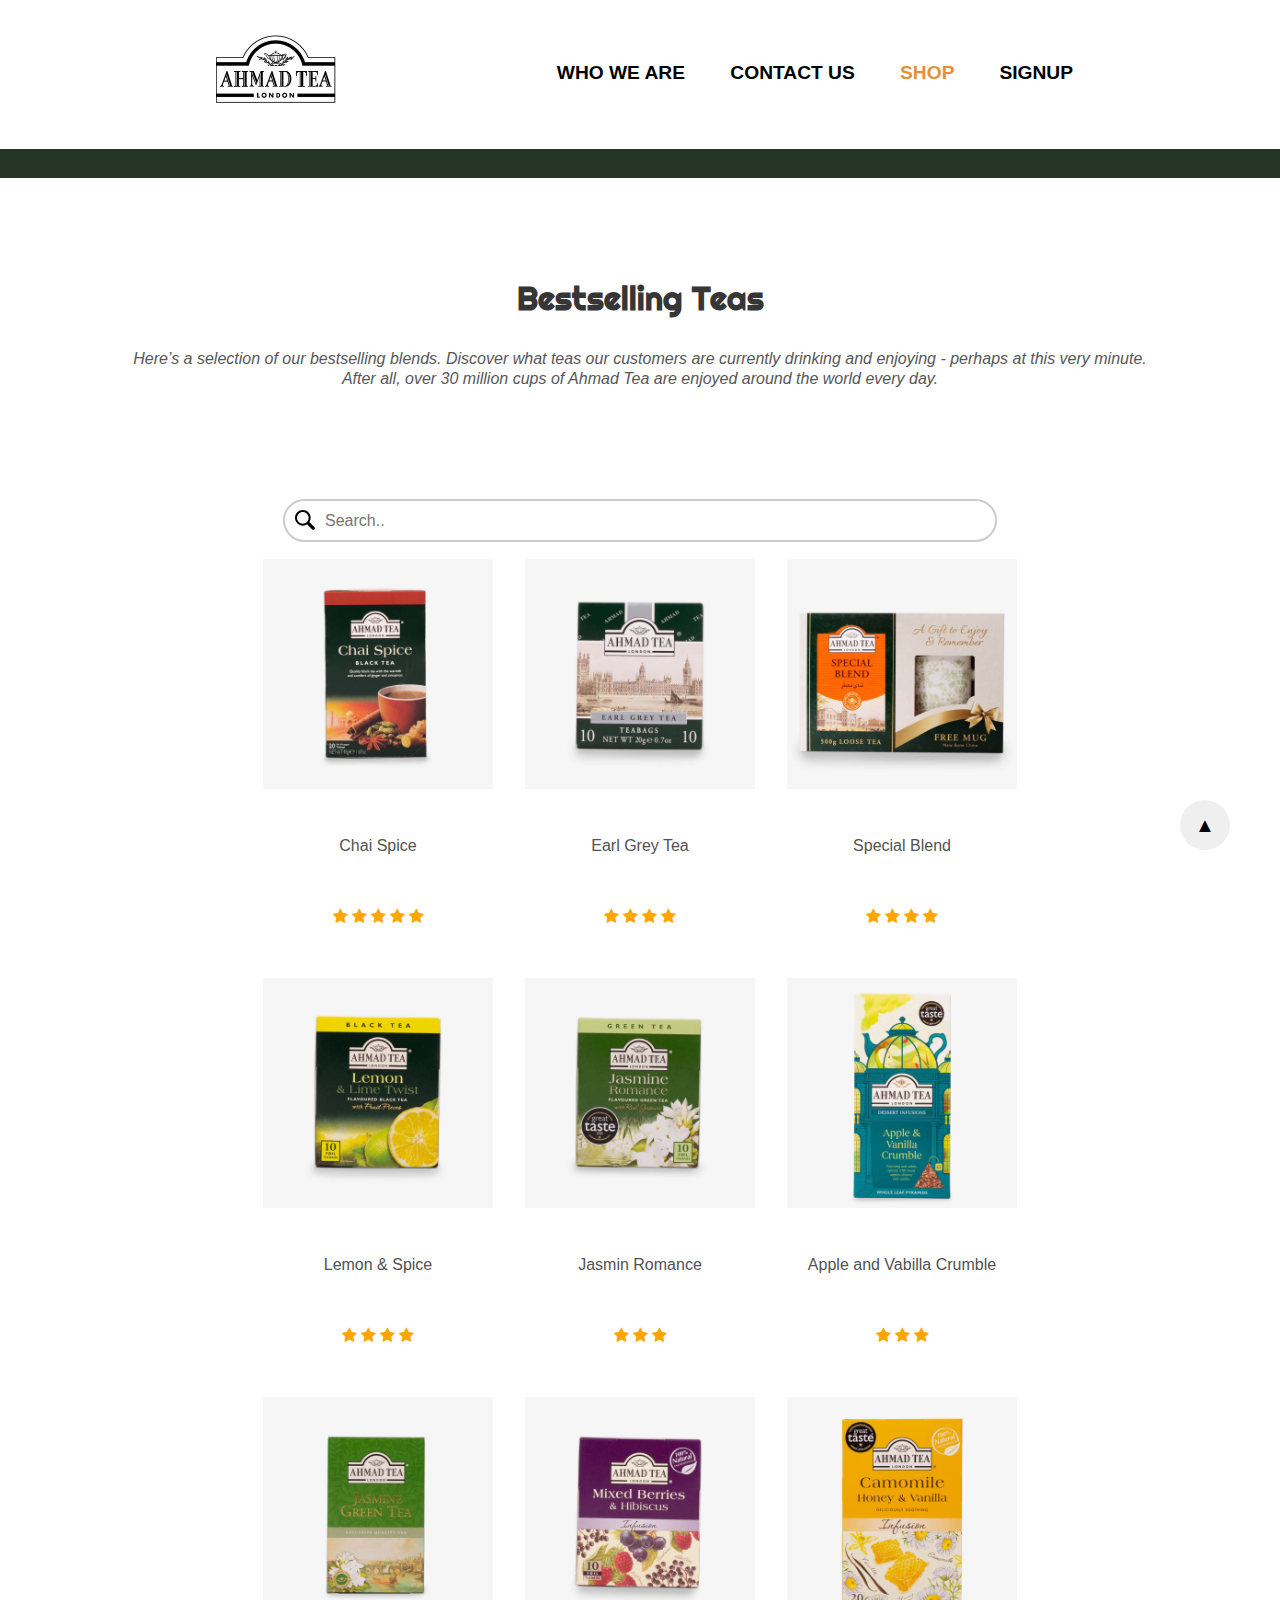
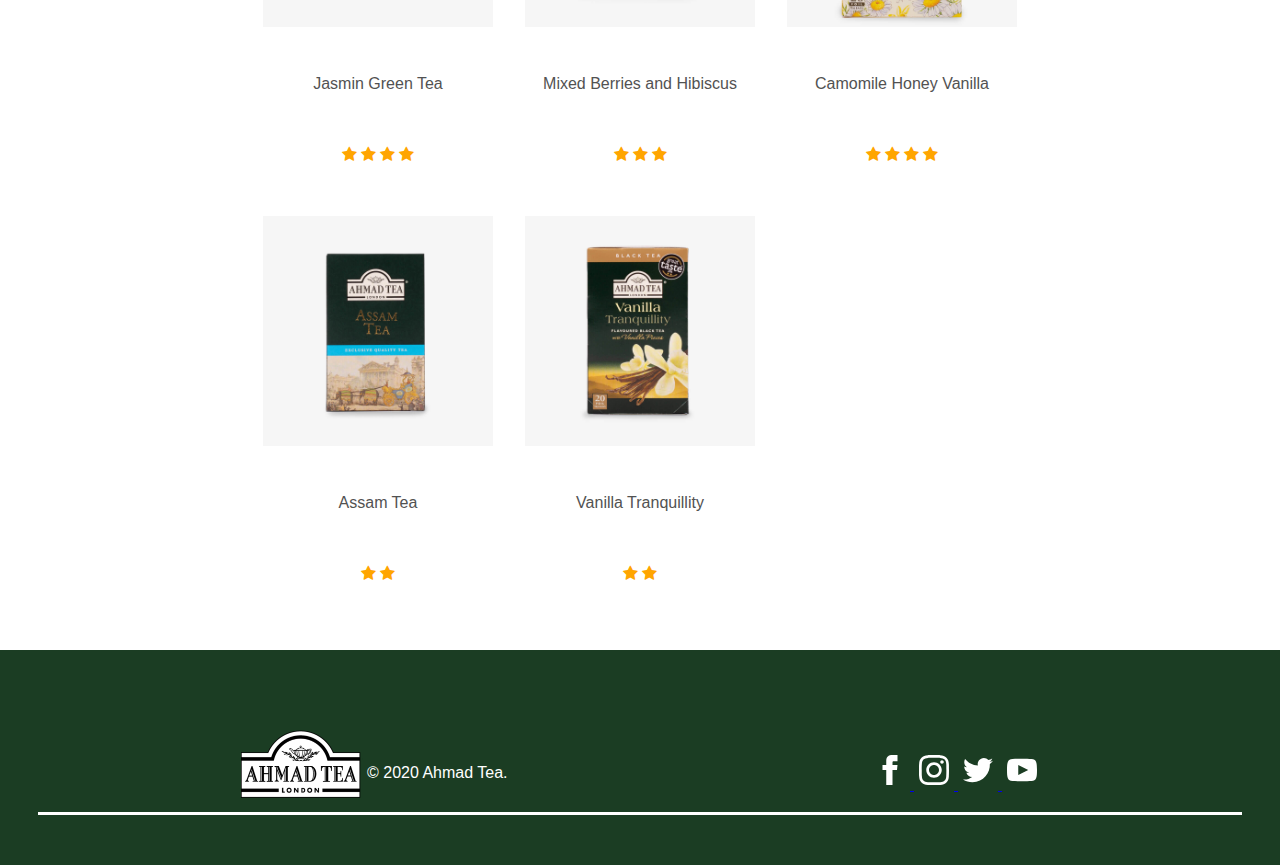
<file: Shop.html>
<!DOCTYPE html>
<html>

<head>
    <meta charset= "UTF-8">

    <title> Check Our Shop  </title>

        
    <link rel="preconnect" href="https://fonts.gstatic.com">
    <link href="https://fonts.googleapis.com/css2?family=Righteous&family=Roboto:ital,wght@0,400;1,700&display=swap" rel="stylesheet">
    <link rel="stylesheet" href="https://cdnjs.cloudflare.com/ajax/libs/font-awesome/4.7.0/css/font-awesome.min.css">
    <link href="css/shop.css" type="text/css" rel="stylesheet" media="all">

    <link rel="icon" href="img/logo.jpg"><!--This logo will appear in the tab beside the title-->
    <script src="javascript/index_script.js" type="text/javascript"></script>

</head>

<body>

    <div id="Header">    <!--This Div is the structure of the main bar-->
        <div> 
        <a href="index.html">
            <img src="img/ahmadtea-logo.png" alt="logo" class="logo">
        </a>
    </div>
    <div id="float">
        <a href="WhoWeAre.html" class="menubt">
            WHO WE ARE
        </a>
        <a href="ContactUs.html" class="menubt">
            CONTACT US
        </a>
        <a href="#" class="menubt" id="shopbt" style="color:#e68f39;">  <!--When we are on a certain page its corresponding button in the menue bar will turn orange-->
            SHOP
        </a>
        <a href="Sign.php" class="menubt" >
            SIGNUP
        </a>
    </div>
    </div>
    
<div class="header2"></div> 

<h1 id="h11">Bestselling Teas</h1>

<p id="pp">Here’s a selection of our bestselling blends. Discover what teas our customers are currently drinking and enjoying - perhaps at this very minute. 
    <br>After all, over 30 million cups of Ahmad Tea are enjoyed around the world every day.</p>


<table cellpadding="15"> <!--All the products,titles, and rating are filled in this table-->
	 <form method="GET">
	<input type="text" placeholder="Search.." name="search" id="srch"> <!-- search bar-->
</form>
    <tr>

        <td>
                
                <div class="conatiner">  <!--The Container class will embrace the overlay transition when hoover-->

                <img src="img/chai-spice.jpg" alt="chai-spice"  class="image">

                <a href="Sign Up page.html">
                <button type="button" class="btn">Add to Basket</button>
            </a> <!--This button will direct the user to the sign up page -->
                
                <div class="overlay">
                    <div class="text">Our version uses aromatic spices to create a soothing contrast to our favourite Indian black tea</div>
                   <!--the overlay class will cover the image with low opacity green and display the text div and button when hoovered -->
                </div>
                </div>
            </td>
            <td>
                <!--this is repeated for the whole table-->
                <div class="conatiner">
                    <img src="img/earl-grey.jpg" alt="earl-grey"  class="image">
                    
                    <a href="Sign Up page.html">
                        <button type="button" class="btn">Add to Basket</button>
                    </a>
                <div class="overlay">
                    <div class="text">Our Earl Grey is a </br>quintessentially English brew,</br>perfect for those seeking an elegant,

                    sophisticated cuppa</div>
                    
                </div>
                </div>
            </td>
            <td>
                
                <div class="conatiner">
                    <img src="img/special-blend-gift.jpg" alt="special blend gift"  class="image">
                   
                    <a href="Sign Up page.html">
                        <button type="button" class="btn">Add to Basket</button>
                    </a>
                
                <div class="overlay">
                    <div class="text">For more than 30 years, we've delivered our 
                        Special Blend to customers around the world, offering tea lovers a refreshing drinking experience</div>
                    
                </div>
                </div>
            </td>
    
            </tr>

            <tr>
                <td>
                   
                    <p class="title">Chai Spice
                        
                    </p>

                </td>
                <td>
                    <p class="title">Earl Grey Tea</p>

                </td>
                <td>
                    <p class="title">Special Blend</p>

                </td>
            </tr>
            <tr>
                <td>
                 <!--The stars rates are linked from an online library to -->
                            <span class="fa fa-star checked"></span>
                            <span class="fa fa-star checked"></span>
                            <span class="fa fa-star checked"></span>
                            <span class="fa fa-star checked"></span>
                            <span class="fa fa-star checked"></span> <!--The checked class diplay checked stars-->
                         
                          
                        
                </td>

                <td>
                 
                    <span class="fa fa-star checked"></span>
                        <span class="fa fa-star checked"></span>
                        <span class="fa fa-star checked"></span>
                        <span class="fa fa-star checked"></span>
                        
                    
            </td>
            
            
            <td>
                 
                <span class="fa fa-star checked"></span>
                    <span class="fa fa-star checked"></span>
                    <span class="fa fa-star checked"></span>
                    <span class="fa fa-star checked"></span>
                
        </td>

            </tr>
            <tr>
                <td>
                        
                        <div class="conatiner">
                        <img src="img/lemon-_-lime-twist.jpg" alt="chai spice"  class="image">
                        
                        <a href="Sign Up page.html">
                            <button type="button" class="btn">Add to Basket</button>
                        </a>
                        
                        <div class="overlay">
                            <div class="text"> Just as the name suggest add  satisfying citrus twist to our full-flavoured black tea blend.</div>
                            
                        </div>
                        </div>
                    </td>
                    <td>
                        
                        <div class="conatiner">
                        <img src="img/jasmine-romance.jpg" alt="special blend gift"  class="image">
                        <a href="Sign Up page.html">
                            <button type="button" class="btn">Add to Basket</button>
                        </a>
                        <div class="overlay">
                            <div class="text"> Infusing specially selected Chinese green tea with pure jasmine blossoms, 
                                this fragrant botanical brew soothes and transports with its exotic charms.</div>
                            
                        </div>
                        </div>
                    </td>
                    <td>
                        
                        <div class="conatiner">
                        <img src="img/apple-_-vanilla-crumble.jpg" alt="earl grey"  class="image">
                        <a href="Sign Up page.html">
                            <button type="button" class="btn">Add to Basket</button>
                        </a>
                        
                        <div class="overlay">
                            <div class="text">Inspired by the crowd-pleasing British pudding, 
                                our Apple & Vanilla Crumble dessert tea is everything you’d hope for</div>
                            
                        </div>
                        </div>
                    </td>
                    
                    </tr>
                    <tr>
                        <td>
                            <p class="title">Lemon & Spice</p>
        
                        </td>

                        <td>
                            <p class="title">Jasmin Romance</p>
        
                        </td>
                        
                        <td>
                            <p class="title">Apple and Vabilla Crumble</p>
        
                        </td>
                        <tr>
                            <td>
                             
                                    
                                        <span class="fa fa-star checked"></span>
                                        <span class="fa fa-star checked"></span>
                                        <span class="fa fa-star checked"></span>
                                        <span class="fa fa-star checked"></span>
                                     
                                      
                                    
                            </td>
            
                            <td>
                             
                                <span class="fa fa-star checked"></span>
                                    <span class="fa fa-star checked"></span>
                                    <span class="fa fa-star checked"></span>
                                  
                                
                        </td>
                        
                        
                        <td>
                             
                            <span class="fa fa-star checked"></span>
                                <span class="fa fa-star checked"></span>
                                <span class="fa fa-star checked"></span>
                                
                            
                    </td>
            
                        </tr>


                        

                    </tr>
                    <tr>
                        <td>
                                
                                <div class="conatiner">
                                <img src="img/jasmine-green-tea.jpg" alt="lemon lime twist"  class="image">
                                <a href="Sign Up page.html ">
                                    <button type="button" class="btn">Add to Basket</button>
                                </a>
                                
                                <div class="overlay">
                                    <div class="text">For a cup of exotic elegance, look no further than our premium loose
                                         leaf Jasmine Green Tea</div>
                                    
                                </div>
                                </div>
                            </td>
                            <td>
                                
                                <div class="conatiner">
                                <img src="img/mixed-berries-_-hibiscus.jpg" alt="chai-spice"  class="image">
                                <a href="Sign Up page.html">
                                    <button type="button" class="btn">Add to Basket</button>
                                </a>
                                
                                <div class="overlay">
                                    <div class="text">An intensely fruity herbal tea with a bright cherry-red colour, 
                                        it will revitalise your spirits from the first sip to the last.</div>
                                    
                                </div>
                                </div>
                            </td>
                            <td>
                                
                                <div class="conatiner">
                                <img src="img/camomile_-honey-vanilla-.jpg" alt="chai-spice"  class="image">
                                <a href="Sign Up page.html">
                                    <button type="button" class="btn">Add to Basket</button>
                                </a>
                                
                                <div class="overlay">
                                    <div class="text">Like bees around wild camomile flowers, dip into a moment of bliss with 
                                        every sip of our Camomile, Honey & Vanilla tea.</div>
                                    
                                </div>
                                </div>
                            </td>
                            
                            </tr>
                            <tr>
                                <td>
                                    <p class="title">Jasmin Green Tea</p>
                
                                </td>
        
                                <td>
                                    <p class="title">Mixed Berries and Hibiscus</p>
                
                                </td>
                                
                                <td>
                                    <p class="title">Camomile Honey Vanilla</p>
                
                                </td>
        
        
                                
        
                            </tr>
                            <tr>
                                <td>
                                 
                                        
                                            <span class="fa fa-star checked"></span>
                                            <span class="fa fa-star checked"></span>
                                            <span class="fa fa-star checked"></span>
                                            <span class="fa fa-star checked"></span>
                                         
                                          
                                        
                                </td>
                
                                <td>
                                 
                                    <span class="fa fa-star checked"></span>
                                        <span class="fa fa-star checked"></span>
                                        <span class="fa fa-star checked"></span>
                                      
                                    
                            </td>
                            
                            
                            <td>
                                 
                                    <span class="fa fa-star checked"></span>
                                    <span class="fa fa-star checked"></span>
                                    <span class="fa fa-star checked"></span>
                                    <span class="fa fa-star checked"></span>
                                    
                                
                        </td>
                
                            </tr>
                            <tr>
                                <td>
                                        
                                        <div class="conatiner">
                                        <img src="img/assam.jpg" alt="chai-spice"  class="image">
                                        <a href="Sign Up page.html">
                                            <button type="button" class="btn">Add to Basket</button>
                                        </a>
                                        
                                        <div class="overlay">
                                            <div class="text">With its distinctly rich and malty flavour, 
                                                you’ll taste it in every good English Breakfast blend</div>
                                            
                                        </div>
                                        </div>
                                    </td>
                                    <td>
                                        
                                        <div class="conatiner">
                                        <img src="img/vanilla-tranquility.jpg" alt="chai-spice"  class="image">
                                        <a href="Sign Up page.html">
                                            <button type="button" class="btn">Add to Basket</button>
                                        </a>
                                        
                                        
                                        <div class="overlay">
                                            <div class="text">One of our most sophisticated blends; Vanilla Tranquillity is a luxuriously comforting brew
                                                 </div>
                                            
                                        </div>
                                        </div>
                                    </td>
                                   
                         </tr>

                         <tr>
                            <td>
                                <p class="title">Assam Tea</p>
            
                            </td>
                            <td>
                                <p class="title">Vanilla Tranquillity</p>
            
                            </td>
                         </tr>
                         <tr>
                            <td>
                             
                                    
                                        <span class="fa fa-star checked"></span>
                                        <span class="fa fa-star checked"></span>
                                  
                                      
                                    
                            </td>
            
                            <td>
                             
                                <span class="fa fa-star checked"></span>
                                    <span class="fa fa-star checked"></span>
                              
                                  
                                
                        </td>
                        
                        
                    
            
                        </tr>
            </table>
			<div id="end"><!--This div is for the last section in the webpage-->

<div id="innerend">
<img src="img/ahmadtea-logo.png" alt="logo" class="logo" id="endlogo">
<span>© 2020 Ahmad Tea.</span> <!--For copyrights-->
<div id="icons"><!--This div contains the icons of each account for the ahmad tea company on social media-->
<a href="https://www.facebook.com/AhmadTea/">
<img src="img/icons/facebook.svg" class="icon">
</a>
<a href="https://www.instagram.com/ahmadtea/">
<img src="img/icons/insta.svg" class="icon">
</a>
<a href="https://twitter.com/ahmadteaUK">
<img src="img/icons/twitter.svg" class="icon">
</a>
<a href="https://www.youtube.com/AhmadTeaUK">
<img src="img/icons/youtube.svg" class="icon">
</a>
</div>
</div>
        <button id="alwayson" onclick="topFunction()">▲</button> <!--When this button is clicked, it will go back to the top of the webpage-->
		  </body>
		  </html>
</file>
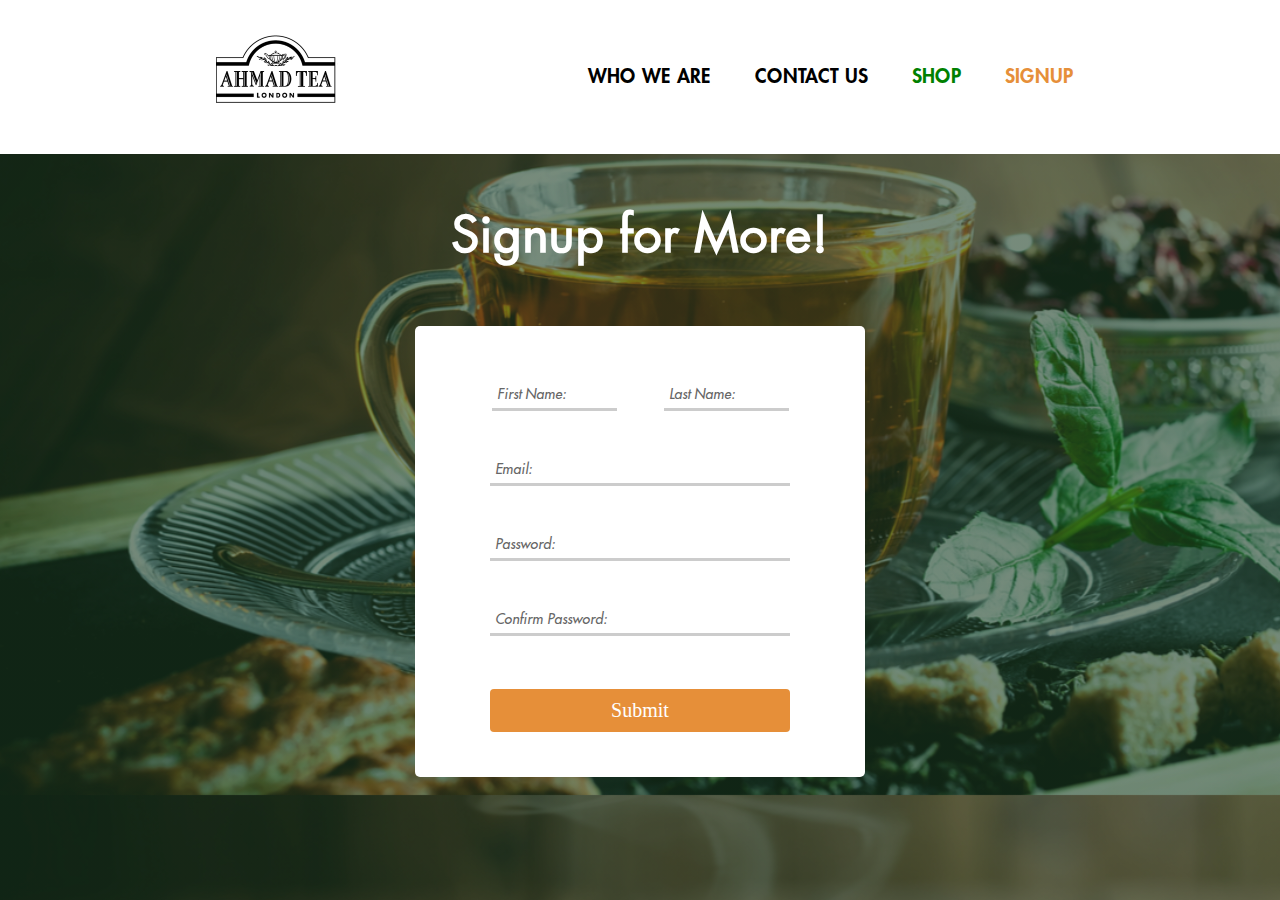
<file: Sign Up page.html>
<!DOCTYPE html>
<html>

<head>
    <meta charset= "UTF-8">

    <title>Sign Up</title>
   

    <link href="css/signup.css" type="text/css" rel="stylesheet" media="all">
	  <link rel="icon" href="img/logo.jpg"> <!--This logo will appear in the tab beside the title-->
	 <script src="javascript/signup.js"></script>
	

</head>

<body>
<!-- the menu bar-->
    <div id="Header">
<div> 
		<a href="index.html"><img src="img/ahmadtea-logo.png" alt="logo" class="logo"></a>
	</div>
	<div id="float">
		<a href="WhoWeAre.html" class="menubt">WHO WE ARE</a>
		<a href="ContactUs.html" class="menubt">CONTACT US</a>
		<a href="Shop.html" class="menubt" id="shopbt">SHOP</a>
		<a href="#" class="menubt" style="color:#e68f39;">SIGNUP</a><!-- selected button-->
	</div>
</div>

<div id="start">
	<h1>Signup for More!</h1>
</div>
    <!-- table to keep the form neat and organized for the sign up-->
<form action=" " method="GET" onsubmit="alert('Validate your account by clicking the link sent to your inbox')"> 
    <fieldset >
        <div class="div2">
     <table>
    <tr>       
        <td>
            <label class="custom">
                 <input type="text" id="firstName" name="firstName"  maxlength="15" required><span class="placeholder">First Name: </span> 
        		</label>
        </td><!--First name and last name are on the same row-->
  		<td>
            <label class="custom">
                <input  type="text" id="Lname" name="Lname"  maxlength="15" required><span class="placeholder">Last Name: </span> 
            </label>
        </td>
    </tr> 
    <tr>
        <td colspan="2"><!--elements take 2 cells merged in order to keep elements centered-->
            <label class="custom" >
                <input type="text "id="email" name="email" type="text" required><span class="placeholder">Email:</span>
            </label>
        </td> 
    </tr> 
    <tr>
        <td colspan="2">
           <label class="custom" >
            	<input type="password" id="psswrd" name="psswrd" maxlength="16" required><span class="placeholder">Password:</span>
           </label>
        </td>  
    </tr>
    <tr>
        <td colspan="2">
            <label class="custom">
                <input type="password" name="cnfrmpass"  id="cnfrmpass" maxlength="16" required><span class="placeholder">Confirm Password: </span>		   
            </label>
        </td>  
    </tr>   
</table>
<p id="message"></p><!--placeholder p to incert javascript text-->
<div class="div1">
		  <input id="submit" type="submit" class="button" value="Submit" onclick="ConfrimPassword(), PassLength();">
</div>
    </fieldset>
</form>
</div>
</body>
</html>
</file>
<file: css/shop.css>
body{
	
}


#Header {
	 position:fixed;
	 top:0px;
	 width:100%;
	 background-color: white;
    padding: 20px;
	 margin:-15px;
	 z-index:2;
	 
}

.logo
{
	width:125px;
	height:67;
	padding-top:30px;
	padding-left: 200px;
}

div#float
{
	float:right;
	position:relative;
	bottom: 45px;
	padding-right: 200px;
}

.menubt
{
position:relative;
	margin-left:20px;
	margin-right:20px;
	padding-bottom:10px;
	text-decoration:none;
	font-family: Arial, Helvetica, sans-serif;
	font-weight: bold;
	color:black;
	font-size: 1.2em;
}
#shopbt
{
	color:green;
}
.menubt:hover {
    border-bottom: 3px solid;
    border-bottom-width: 50%;
    animation: hover;
    animation-duration: 0.2s;
    animation-fill-mode: forwards;
	 -webkit-animation: hover;
	 -webkit-animation-duration: 0.2s;
	 -webkit-animation-fill-mode: forwards;
}
@keyframes hover {
    from {color: black; border-bottom: 0px solid;}
    to {color: green; border-bottom: 4px solid;}
}

@-webkit-keyframes hover {
   from {color: black; border-bottom: 0px solid;}
    to {color: green; border-bottom: 4px solid;}
}

#h11{
 

    text-align: center;
    margin: 30px;
    color:#363636;
  
 font-family: 'Righteous', cursive;;
    
}

.checked {
    text-align: center;
    padding-top: 25px;
    color: orange;
  }

  
#pp{


    text-align: center;
    font-style: italic;
    margin: 30px;
    color:#575757;
    line-height:20px;
  text-justify: auto;
  font-family:sans-serif;

}

.header2{
    height: 170px;
	 margin-left:-15px;
	 margin-right:-15px;
	 margin-bottom:100px;
    background-color: #253626;
  
}

.btn{

    position: absolute;
    top: 75%;
    left: 50%;
    background: none;
    border: 1px solid white;
     height:50px;
     width: 150px;
     color: white;
     outline: none;
    transform: translate(-50%, -50%);
    -ms-transform: translate(-50%, -50%);
    opacity: 0;
    transition: 0.5s ease;
    z-index: 1;
  cursor: pointer;
}



table{
    text-align: center;
    margin-top:80px;
      margin-left: auto;
  margin-right: auto;
}

.title{

font-family: sans-serif;
color: rgb(82, 82, 82);
}
.conatiner{

    position: relative;
    width: 100%;
    
}

.text {
 font-family: sans-serif;
    color: white;
    font-size: 15px;
    opacity: 1;
    position: relative;
    top: 15%;
	 left: 6%;
	 width:200px;
    text-align: center;
    
  }

.image {
    display: block;
    width:230px;
     height:230px;}

.overlay {
    position: absolute;
    top: 0;
    bottom: 0;
    left: 0;
    right: 0;
    max-height: 300px;
    max-width: 300px;
    opacity: 0;
    transition: 0.5s ease;
    background-color: #0e3010;
  }
  
  .conatiner:hover .overlay {
    opacity: 0.8;
    
  }
  
  .conatiner:hover .btn {
    opacity: 1;
    
  }



#end
{
	background-color:rgb(27,61,35);
	margin:-20px;
	margin-top:30px;
	padding:50px;

}
#innerend
{
	border-bottom:3px solid white;
	padding-bottom: 10px;
}
#icons
{
	float:right;
	position:relative;
	top:50px;
	right:200px;
}
#endlogo
{
	position:relative;
}
span
{

	position:relative;
	bottom:20px;
	//left:20px;
  font-family:sans-serif;
  color:white;
}
.icon
{
	padding:5px;
	width:30px;
	height:30px;
}


.button {
  border-radius: 4px;
  background-color:#e68f39;
  border: none;
  color: white;
  text-align: center;
  font-size: 20px;
  padding: 20px;
  width: 200px;
  cursor: pointer;
  margin: 5px;
}

#alwayson {
	position:fixed;
	right:50px;
	bottom:50px;
	border-radius: 50%;
	text-align: center;
	font-size: 20px;
	width:50px;
	height:50px;
	border: none;
	cursor: pointer;
}

#srch
{
	position:relative;
	top:80px;
	width:650px;
	height: 15px;
	font-size: 16px;
	z-index:1;
	border-radius:30px;
	border:2px solid #ccc;
	background-image: url('../img/icons/magnifying-glass.svg');
	background-size: 20px 20px;
  	background-position: 10px 9px; 
	background-repeat: no-repeat;
   padding: 12px 20px 12px 40px;
	margin:auto;
	display:block;
	outline:none;
}
</file>
<file: css/signup.css>
@font-face {
    font-family: 'Futura LT Regular';
    font-style: normal;
    font-weight: normal;
    src: local('../Futura LT Regular'), url('../resources/fonts/FuturaLT.woff') format('woff');
    
    }
    

    @font-face {
    font-family: 'Futura LT Book';
    font-style: normal;
    font-weight: normal;
    src: local('Futura LT Book'), url('../resources/fonts/FuturaLT-Book.woff') format('woff');
    }
    

    @font-face {
    font-family: 'Futura LT Oblique';
    font-style: normal;
    font-weight: normal;
    src: local('Futura LT Oblique'), url('../resources/fonts/FuturaLT-Oblique.woff') format('woff');
    }
    

    @font-face {
    font-family: 'Futura LT BookOblique';
    font-style: normal;
    font-weight: normal;
    src: local('Futura LT BookOblique'), url('../resources/fonts/FuturaLT-BookOblique.woff') format('woff');
    }
    

    @font-face {
    font-family: 'Futura LT Light';
    font-style: normal;
    font-weight: normal;
    src: local('Futura LT Light'), url('../resources/fonts/FuturaLT-Light.woff') format('woff');
    }
    

    @font-face {
    font-family: 'Futura LT CondensedLight';
    font-style: normal;
    font-weight: normal;
    src: local('Futura LT CondensedLight'), url('../resources/fonts/FuturaLT-CondensedLight.woff') format('woff');
    }
    

    @font-face {
    font-family: 'Futura LT LightOblique';
    font-style: normal;
    font-weight: normal;
    src: local('Futura LT LightOblique'), url('../resources/fonts/FuturaLT-LightOblique.woff') format('woff');
    }
    

    @font-face {
    font-family: 'Futura LT CondensedLightObl';
    font-style: normal;
    font-weight: normal;
    src: local('Futura LT CondensedLightObl'), url('../resources/fonts/FuturaLT-CondensedLightObl.woff') format('woff');
    }
    

    @font-face {
    font-family: 'Futura LT Condensed';
    font-style: normal;
    font-weight: normal;
    src: local('Futura LT Condensed'), url('../resources/fonts/FuturaLT-Condensed.woff') format('woff');
    }
    

    @font-face {
    font-family: 'Futura LT CondensedOblique';
    font-style: normal;
    font-weight: normal;
    src: local('Futura LT CondensedOblique'), url('../resources/fonts/FuturaLT-CondensedOblique.woff') format('woff');
    }
    

    @font-face {
    font-family: 'Futura LT ExtraBold';
    font-style: normal;
    font-weight: normal;
    src: local('Futura LT ExtraBold'), url('../resources/fonts/FuturaLT-ExtraBold.woff') format('woff');
    }
    

    @font-face {
    font-family: 'Futura LT Bold';
    font-style: normal;
    font-weight: normal;
    src: local('Futura LT Bold'), url('../resources/fonts/FuturaLT-Bold.woff') format('woff');
    }
    

    @font-face {
    font-family: 'Futura LT CondensedBold';
    font-style: normal;
    font-weight: normal;
    src: local('Futura LT CondensedBold'), url('../resources/fonts/FuturaLT-CondensedBold.woff') format('woff');
    }
    

    @font-face {
    font-family: 'Futura LT CondensedExtraBold';
    font-style: normal;
    font-weight: normal;
    src: local('Futura LT CondensedExtraBold'), url('../resources/fonts/FuturaLT-CondensedExtraBold.woff') format('woff');
    }
    

    @font-face {
    font-family: 'Futura LT ExtraBoldOblique';
    font-style: normal;
    font-weight: normal;
    src: local('Futura LT ExtraBoldOblique'), url('../resources/fonts/FuturaLT-ExtraBoldOblique.woff') format('woff');
    }
    

    @font-face {
    font-family: 'Futura LT BoldOblique';
    font-style: normal;
    font-weight: normal;
    src: local('Futura LT BoldOblique'), url('../resources/fonts/FuturaLT-BoldOblique.woff') format('woff');
    }
    

    @font-face {
    font-family: 'Futura LT CondExtraBoldObl';
    font-style: normal;
    font-weight: normal;
    src: local('Futura LT CondExtraBoldObl'), url('../resources/fonts/FuturaLT-CondExtraBoldObl.woff') format('woff');
    }
    

    @font-face {
    font-family: 'Futura LT CondensedBoldOblique';
    font-style: normal;
    font-weight: normal;
    src: local('Futura LT CondensedBoldOblique'), url('../resources/fonts/FuturaLT-CondensedBoldOblique.woff') format('woff');
    }
    

    @font-face {
    font-family: 'Futura LT Heavy';
    font-style: normal;
    font-weight: normal;
    src: local('Futura LT Heavy'), url('../resources/fonts/FuturaLT-Heavy.woff') format('woff');
    }
    

    @font-face {
    font-family: 'Futura LT HeavyOblique';
    font-style: normal;
    font-weight: normal;
    src: local('Futura LT HeavyOblique'), url('../resources/fonts/FuturaLT-HeavyOblique.woff') format('woff');
    }

body{
   background-image: linear-gradient(rgba(27,61,35,0.6),rgba(27,61,35,0.6)), url("../img/tea_2.jpg");
  
   background-size: cover;
}
.button {
  border-radius: 4px;
  font-family: 'FuturaLT-Condensed';
  background-color:#e68f39;
  border: none;
  color: white;
  text-align: center;
  font-size: 20px;
  padding: 10px;
  width: 300px;
  cursor: pointer;
  margin: 5px;
}

input {
    
    font-family:'Futura LT Book';
    width:300px;
    border: none;
    outline: none;
   box-sizing: border-box;
   border: none;
   border-radius: 2px;
   padding-top: 10px;
	padding-bottom:5px;
   outline: none;
	
}
input[id=Lname], input[id=firstName]
{
	width:125px;
		
}
.custom {

    position: relative;
    font-size: 14px;
  padding: 20px;
  
  
}

#Header {
	 position:fixed;
	 top:0px;
	 width:100%;
	 background-color: white;
    padding: 20px;
	 margin:-15px;
	 z-index:1;
}

.menubt
{
position:relative;
	margin-left:20px;
	margin-right:20px;
	padding-bottom:10px;
	text-decoration:none;
	font-family: 'Futura LT Heavy';

	color:black;
	font-size: 1.2em;
}
#shopbt
{
	color:green;
}
.logo
{
	width:125px;
	height:67;
	padding-top:30px;
	padding-left: 200px;
}
.menubt:hover {
    border-bottom: 3px solid;
    border-bottom-width: 50%;
    animation: hover;
    animation-duration: 0.2s;
    animation-fill-mode: forwards;
	 -webkit-animation: hover;
	 -webkit-animation-duration: 0.2s;
	 -webkit-animation-fill-mode: forwards;
}
@keyframes hover {
    from {color: black; border-bottom: 0px solid;}
    to {color: green; border-bottom: 4px solid;}
}

@-webkit-keyframes hover {
   from {color: black; border-bottom: 0px solid;}
    to {color: green; border-bottom: 4px solid;}
}
div#float
{
	float:right;
	position:relative;
	bottom: 45px;
	padding-right: 200px;
}
  

  
.custom input{

    border-radius: 0;
   
    border-top-left-radius: 3px;
    border-top-right-radius: 3px;
     background:
      linear-gradient(90deg, #185222,#185222) center bottom/0 3px no-repeat,
      linear-gradient(90deg, #ccc, #ccc) left bottom/100% 3px no-repeat,
      linear-gradient(90deg, white, white) left bottom/100% no-repeat;
    transition: background-size 0.3s ease;
 
}
.custom .placeholder{
    
    position: absolute;
	 font-family:'Futura LT Oblique';
     
    left: 25px;
    top:25px;
    transform: translateY(-50%);
	 
    color: #666666;
    transition:
    top 0.3s ease,
    color 0.3s ease,
    font-size 0.3s ease;
}
.custom input:valid + .placeholder,
.custom input:focus + .placeholder{

    top:-3px;
    font-size: 18px;
    color: black;
 
}

.custom input:valid,
.custom input:focus{

    
    background-size: 100% 3px, 100% 3px, 100%;
}


div.div1{
    
    text-align: center;
}

h1
{
	font-family: 'Futura LT Book';
	font-weight: bold;
	font-size: 50px;
	color:white;
}
div.div2{
	 
    max-width: 450px;
    border-radius: 5px;
    margin: auto;
    background: white;
    box-sizing : border-box;
    padding: 40px;
}
td{
text-align: center;
    padding-top: 20px;
	 padding-bottom: 20px;
}

fieldset{

	margin-top:50px;
    text-align: center;
    border: none;
    appearance: none;
}
table
{
	position:relative;
	bottom:10px;
	margin:auto;
}
#start
{
	margin-top:200px;
	text-align: center;
}
#message
{
	position:relative;
	bottom:30px;
	font-family:sans-serif;
	font-style:italic;
	color:red;
}
</file>
